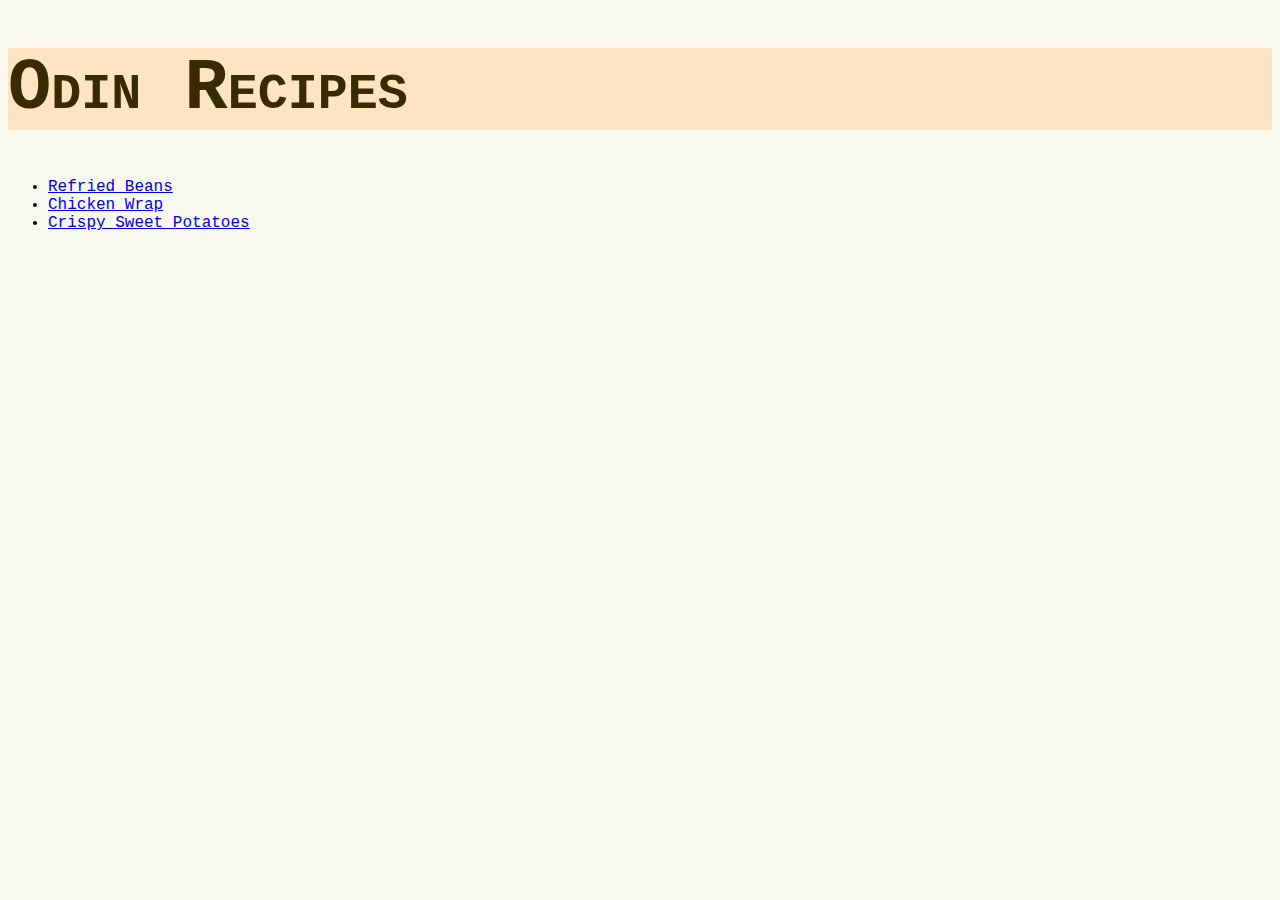
<file: index.html>
<!DOCTYPE html>
<html lang="en">
<head>
    <meta charset="UTF-8">
    <meta http-equiv="X-UA-Compatible" content="IE=edge">
    <meta name="viewport" content="width=device-width, initial-scale=1.0">
    <title>Odin Recipes</title>
    <link rel="stylesheet" href="./css/style.css">
</head>
<body>
    <h1 class="title page-title" id="main-title">Odin Recipes</h1>
    <ul>
        <li><a href="./recipes/refriedbeans.html">Refried Beans</a></li>
        <li><a href="./recipes/chickenwrap.html">Chicken Wrap</a></li>
        <li><a href="./recipes/sweetpotato.html">Crispy Sweet Potatoes</a></li>
    </ul>
    
</body>
</html>
</file>
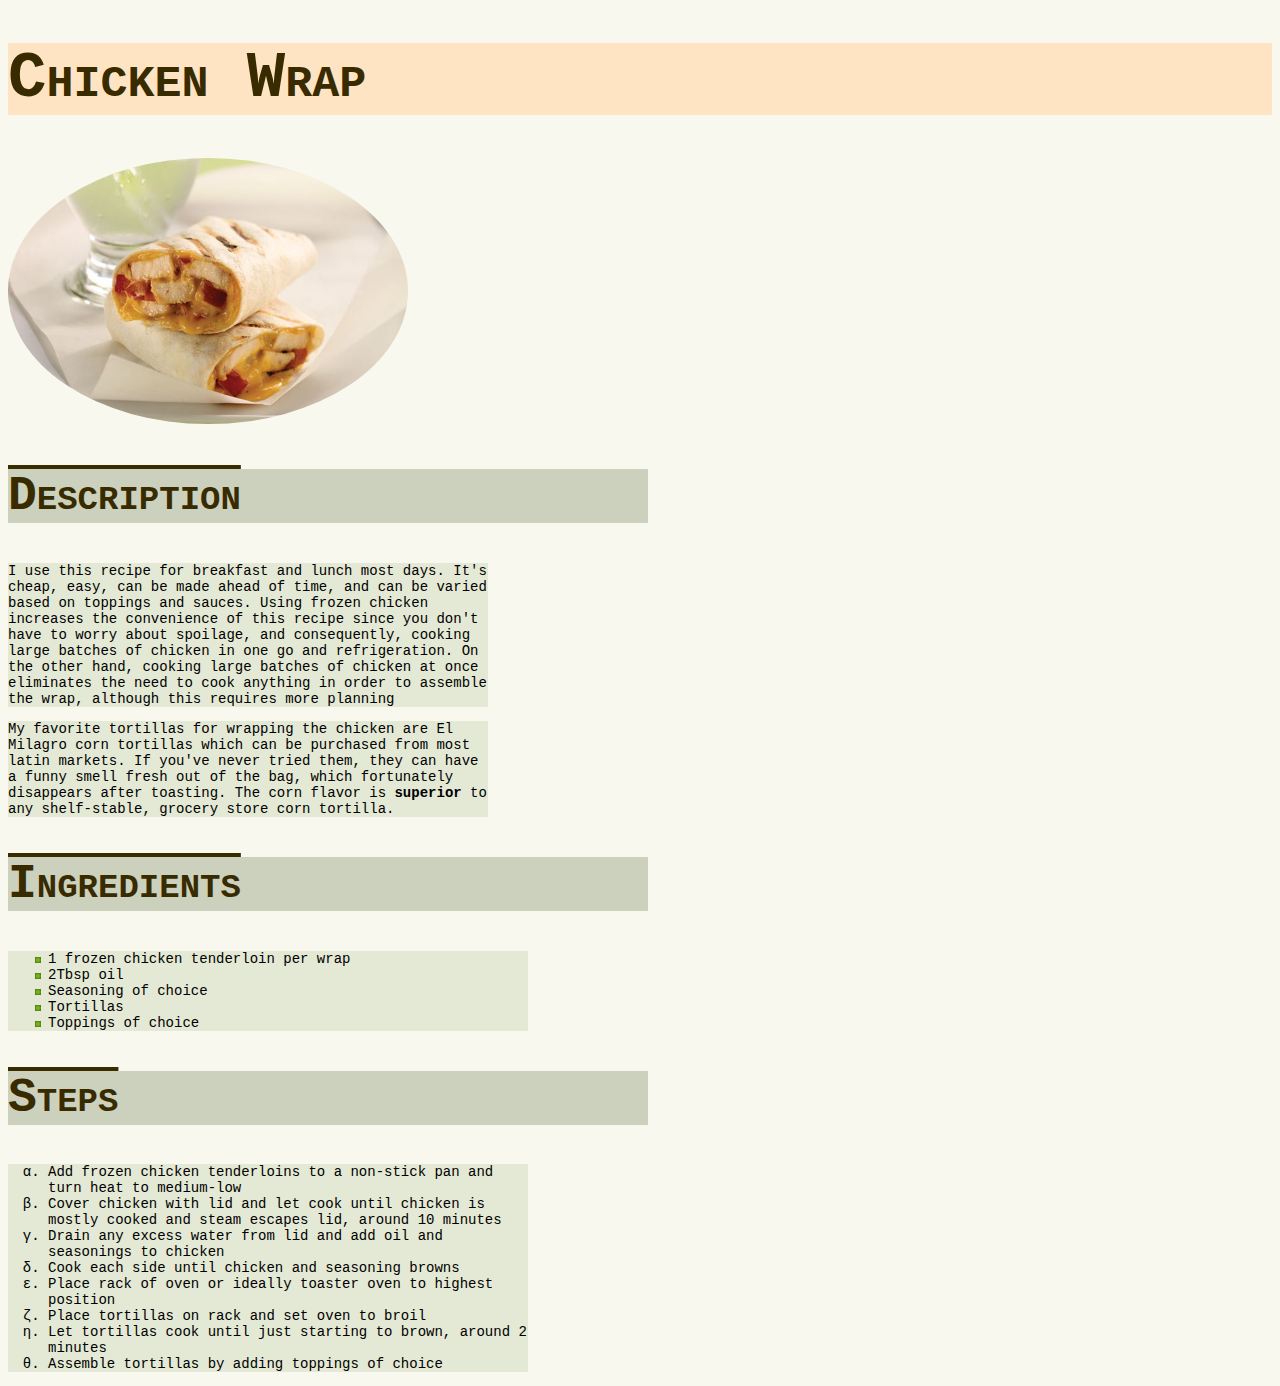
<file: recipes/chickenwrap.html>
<!DOCTYPE html>
<html lang="en">
<head>
    <meta charset="UTF-8">
    <meta http-equiv="X-UA-Compatible" content="IE=edge">
    <meta name="viewport" content="width=device-width, initial-scale=1.0">
    <title>Chicken Wrap</title>
    <link rel="stylesheet" href="../css/style.css">
</head>
<body>
    <h1 class="title page-title">Chicken Wrap</h1>
    <img class="recipe-pic" src="../images/chickenwrap.jpg" alt="Photo of a chicken tortilla wrap cut in half presented on a white table dressing">

    <h2 class="title subsection">Description</h2>
    <p class="subsection text-content">I use this recipe for breakfast and lunch most days.  It's cheap, easy, can be made ahead of time, and can be varied based on toppings and sauces.  Using frozen chicken increases the convenience of this recipe since you don't have to worry about spoilage, and consequently, cooking large batches of chicken in one go and refrigeration.  On the other hand, cooking large batches of chicken at once eliminates the need to cook anything in order to assemble the wrap, although this requires more planning </p>
    
    <p class="subsection text-content">My favorite tortillas for wrapping the chicken are El Milagro corn tortillas which can be purchased from most latin markets.  If you've never tried them, they can have a funny smell fresh out of the bag, which fortunately disappears after toasting.  The corn flavor is <strong>superior</strong> to any shelf-stable, grocery store corn tortilla.</p>

    <h2 class="title subsection">Ingredients</h2>
    <ul class="subsection list-content">
        <li>1 frozen chicken tenderloin per wrap</li>
        <li>2Tbsp oil</li>
        <li>Seasoning of choice</li>
        <li>Tortillas</li>
        <li>Toppings of choice</li>
    </ul>

    <h2 class="title subsection">Steps</h2>
    <ol class="subsection list-content">
        <li>Add frozen chicken tenderloins to a non-stick pan and turn heat to medium-low</li>
        <li>Cover chicken with lid and let cook until chicken is mostly cooked and steam escapes lid, around 10 minutes</li>
        <li>Drain any excess water from lid and add oil and seasonings to chicken</li>
        <li>Cook each side until chicken and seasoning browns</li>
        <li>Place rack of oven or ideally toaster oven to highest position</li>
        <li>Place tortillas on rack and set oven to broil</li>
        <li>Let tortillas cook until just starting to brown, around 2 minutes</li>
        <li>Assemble tortillas by adding toppings of choice</li>
    </ol>
</body>
</html>
</file>
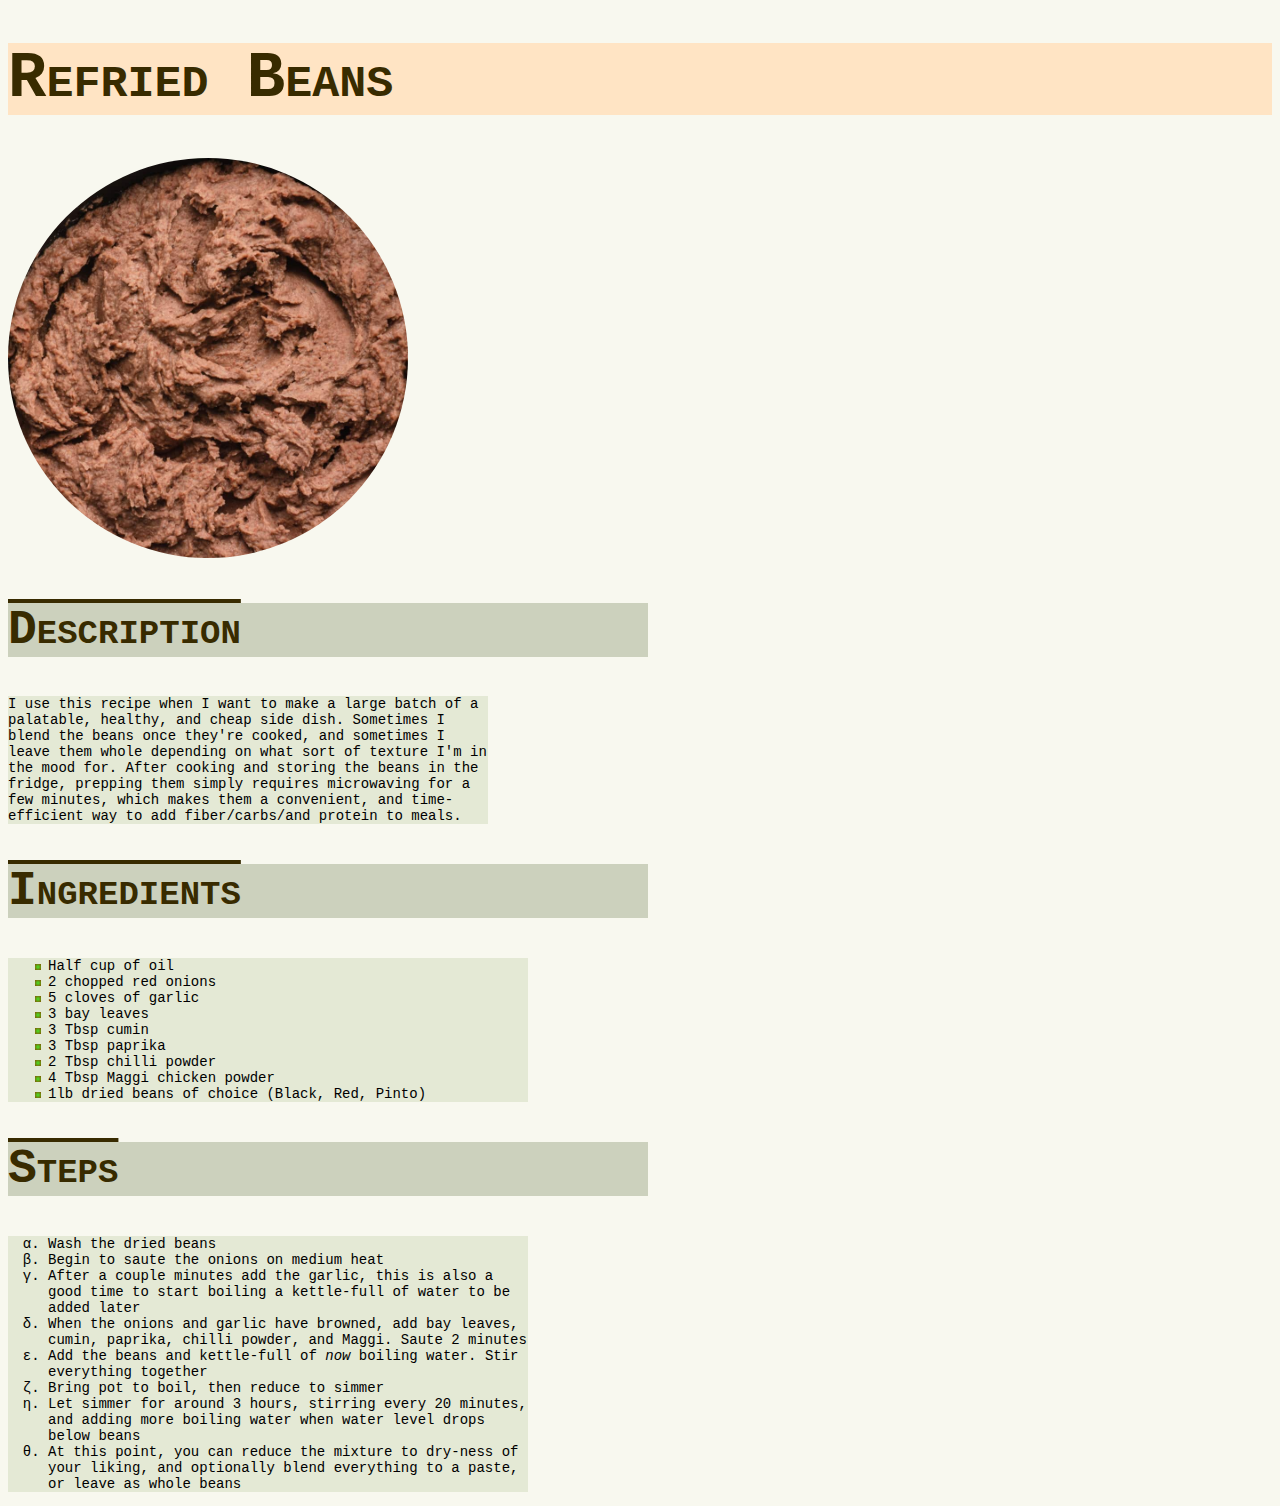
<file: recipes/refriedbeans.html>
<!DOCTYPE html>
<html lang="en">
<head>
    <meta charset="UTF-8">
    <meta http-equiv="X-UA-Compatible" content="IE=edge">
    <meta name="viewport" content="width=device-width, initial-scale=1.0">
    <title>Refried Beans</title>
    <link rel="stylesheet" href="../css/style.css">
</head>
<body>
    <h1 class="title page-title">Refried Beans</h1>
    <img class="recipe-pic" src="../images/refriedbeans.jpg" alt="Close-up shot of smooth, brown beans served in a black bowl">

    <h2 class="title subsection">Description</h2>
    <p class="subsection text-content">I use this recipe when I want to make a large batch of a palatable, healthy, and cheap side dish.  Sometimes I blend the beans once they're cooked, and sometimes I leave them whole depending on what sort of texture I'm in the mood for.  After cooking and storing the beans in the fridge, prepping them simply requires microwaving for a few minutes, which makes them a convenient, and time-efficient way to add fiber/carbs/and protein to meals.</p>

    <h2 class="title subsection">Ingredients</h2>
    <ul class="subsection list-content">
        <li>Half cup of oil</li>
        <li>2 chopped red onions</li>
        <li>5 cloves of garlic</li>
        <li>3 bay leaves</li>
        <li>3 Tbsp cumin</li>
        <li>3 Tbsp paprika</li>
        <li>2 Tbsp chilli powder</li>
        <li>4 Tbsp Maggi chicken powder</li>
        <li>1lb dried beans of choice (Black, Red, Pinto)</li>
    </ul>

    <h2 class="title subsection">Steps</h2>
    <ol class="subsection list-content">
        <li>Wash the dried beans</li>
        <li>Begin to saute the onions on medium heat</li>
        <li>After a couple minutes add the garlic, this is also a good time to start boiling a kettle-full of water to be added later</li>
        <li>When the onions and garlic have browned, add bay leaves, cumin, paprika, chilli powder, and Maggi.  Saute 2 minutes</li>
        <li>Add the beans and kettle-full of <em>now</em> boiling water.  Stir everything together</li>
        <li>Bring pot to boil, then reduce to simmer</li>
        <li>Let simmer for around 3 hours, stirring every 20 minutes, and adding more  boiling water when water level drops below beans</li>
        <li>At this point, you can reduce the mixture to dry-ness of your liking, and optionally blend everything to a paste, or leave as whole beans</li>
    </ol>
</body>
</html>
</file>
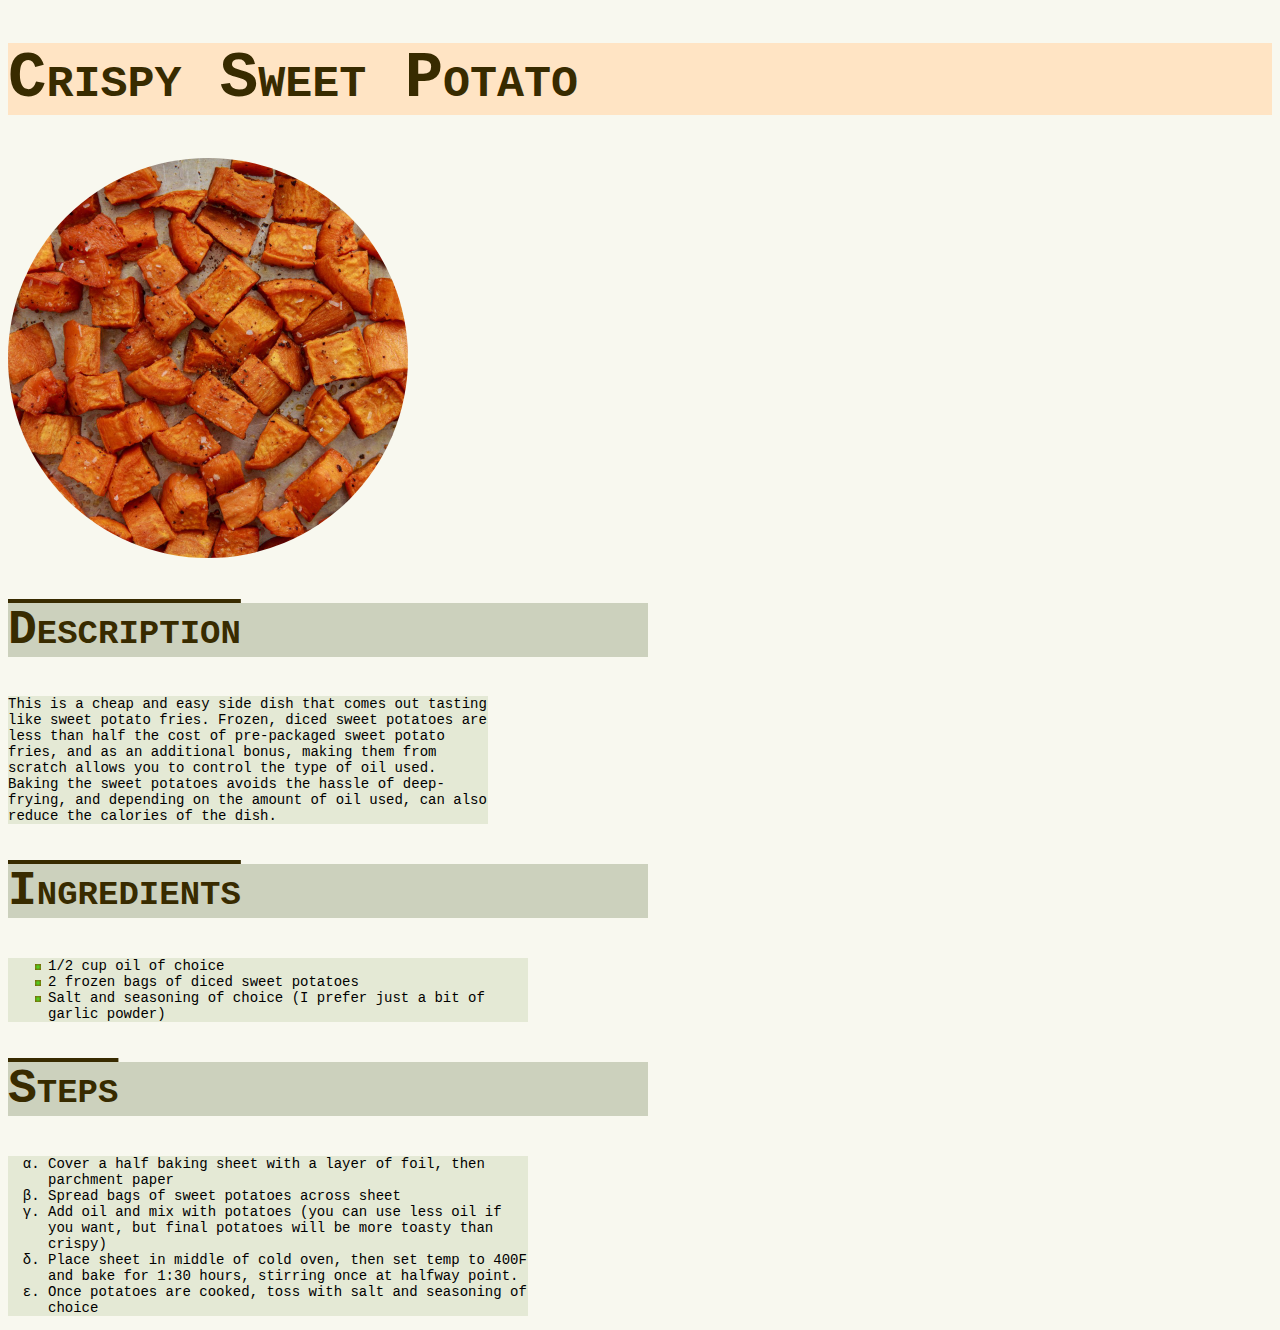
<file: recipes/sweetpotato.html>
<!DOCTYPE html>
<html lang="en">
<head>
    <meta charset="UTF-8">
    <meta http-equiv="X-UA-Compatible" content="IE=edge">
    <meta name="viewport" content="width=device-width, initial-scale=1.0">
    <title>Crispy Sweet Potato</title>
    <link rel="stylesheet" href="../css/style.css">
</head>
<body>
    <h1 class="title page-title">Crispy Sweet Potato</h1>
    <img class="recipe-pic" src="../images/sweetpotato.jpg" alt="Up close photo of crispy baked sweet potatoes on a metal baking sheet">

    <h2 class="title subsection">Description</h2>
    <p class="subsection text-content">This is a cheap and easy side dish that comes out tasting like sweet potato fries.  Frozen, diced sweet potatoes are less than half the cost of pre-packaged sweet potato fries, and as an additional bonus, making them from scratch allows you to control the type of oil used.  Baking the sweet potatoes avoids the hassle of deep-frying, and depending on the amount of oil used, can also reduce the calories of the dish.</p>

    <h2 class="title subsection">Ingredients</h2>
    <ul class="subsection list-content">
        <li>1/2 cup oil of choice</li>
        <li>2 frozen bags of diced sweet potatoes</li>
        <li>Salt and seasoning of choice (I prefer just a bit of garlic powder)</li>
    </ul>

    <h2 class="title subsection">Steps</h2>
    <ol class="subsection list-content">
        <li>Cover a half baking sheet with a layer of foil, then parchment paper</li>
        <li>Spread bags of sweet potatoes across sheet</li>
        <li>Add oil and mix with potatoes (you can use less oil if you want, but final potatoes will be more toasty than crispy)</li>
        <li>Place sheet in middle of cold oven, then set temp to 400F and bake for 1:30 hours, stirring once at halfway point.</li>
        <li>Once potatoes are cooked, toss with salt and seasoning of choice</li>
    </ol>


</html>
</file>
<file: css/style.css>
body {
    background-color: rgb(248, 248, 239);
    font-family: "Monaco", "Courier New", monospace;
}

.title {    
    font-variant: small-caps;
    font-size: 64px;
    color: rgb(56, 43, 0);
}

.title.page-title {
    background-color: bisque;
}

.title.subsection {
    font-size: 48px;
    text-decoration:overline;
    background-color: rgb(204, 209, 189);
    inline-size: 640px;

}

.subsection{
    background-color: rgb(228, 233, 213);
}

.text-content, .list-content {
    font-size: 14px;
    inline-size: 480px;
}

ul.list-content{
    list-style-image:radial-gradient(#46e626, #855000)
}

ol.list-content{
    list-style-type:lower-greek;
}

.recipe-pic {
    height: auto;
    width: 400px;
    border-radius: 50%;
}

#main-title {
    font-size: 72px;
}
</file>
